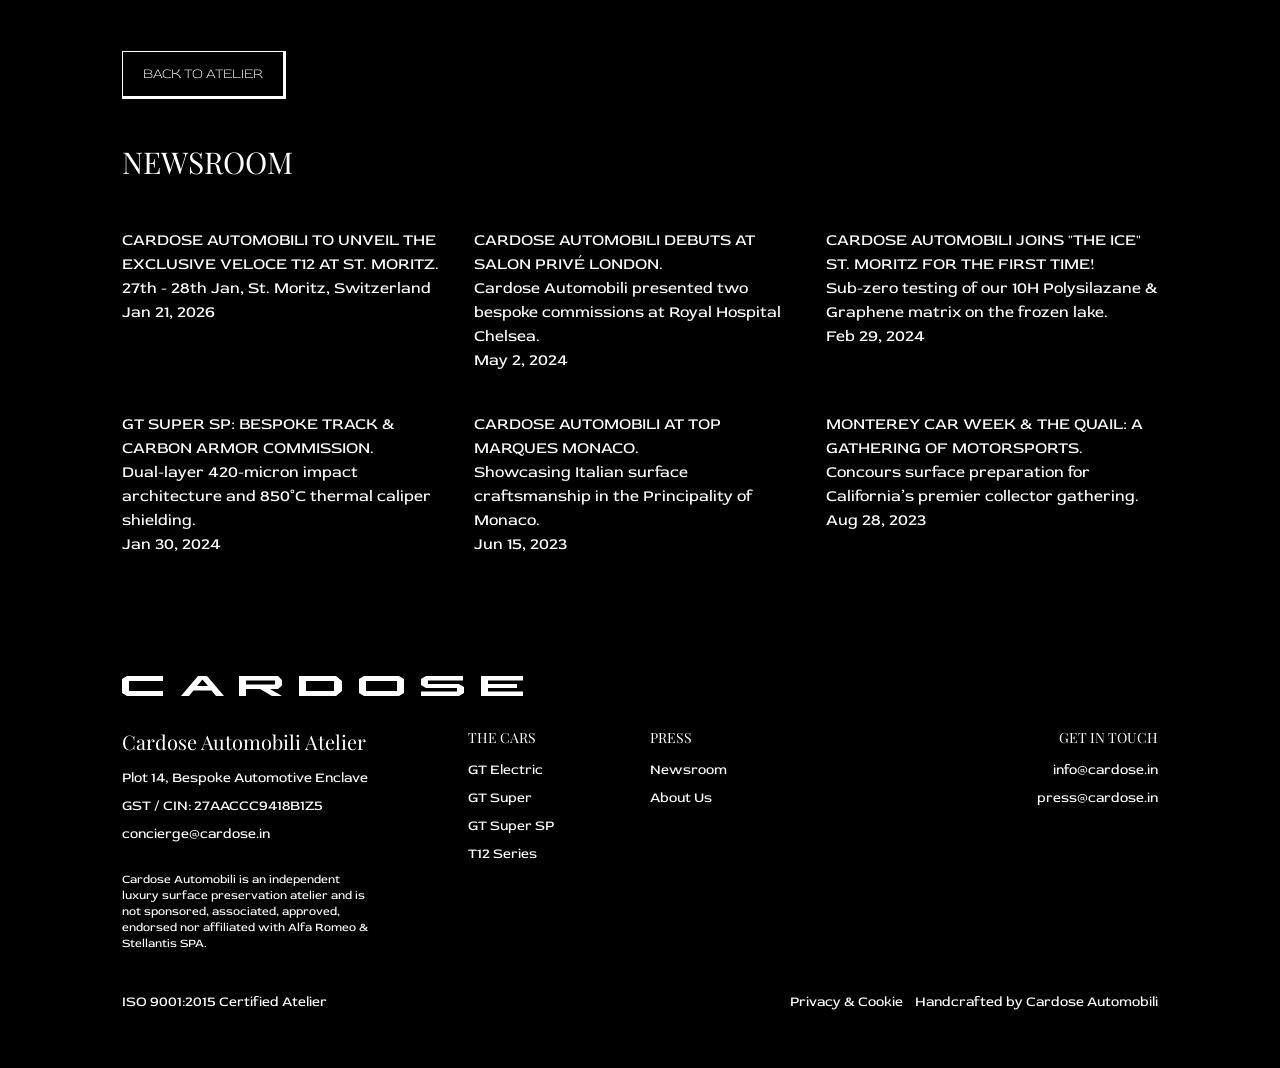
<file: newsroom.html>
<!DOCTYPE html>
<html lang="en">
<head>
  <meta charset="utf-8">
  <meta name="viewport" content="width=device-width, initial-scale=1">
  <title>Newsroom — Cardose Automobili</title>
  <meta name="description" content="Latest commissions, bespoke editions, and press releases from Cardose Automobili Atelier.">
  <link rel="stylesheet" href="styles.css">
</head>
<body>

  <!-- Header (Exact Totem Automobili structure) -->
  <header class="site-header">
    <div class="center">
      <a href="index.html" class="logo clickable" aria-label="Cardose Automobili">
        <svg viewBox="0 0 805 40" xmlns="http://www.w3.org/2000/svg" class="fill-current">
          <path d="M0 6 L10 0 L82 0 L82 10 L14 10 L14 30 L82 30 L82 40 L10 40 L0 34 Z"/>
          <path d="M118 40 L152 0 L170 0 L204 40 L188 40 L179 29 L143 29 L134 40 Z M150 20 L172 20 L161 7 Z"/>
          <path d="M234 0 L312 0 L320 8 L320 19 L312 26 L296 26 L320 40 L300 40 L276 26 L248 26 L248 40 L234 40 Z M248 9 L248 17 L306 17 L306 9 Z"/>
          <path d="M354 0 L428 0 L440 10 L440 30 L428 40 L354 40 Z M368 10 L368 30 L424 30 L424 10 Z"/>
          <path d="M474 6 L484 0 L554 0 L564 6 L564 34 L554 40 L484 40 L474 34 Z M488 10 L488 30 L550 30 L550 10 Z"/>
          <path d="M598 6 L608 0 L682 0 L682 9 L612 9 L612 16 L674 16 L684 22 L684 34 L674 40 L598 40 L598 31 L670 31 L670 24 L608 24 L598 18 Z"/>
          <path d="M718 0 L802 0 L802 9 L732 9 L732 16 L790 16 L790 24 L732 24 L732 31 L802 31 L802 40 L718 40 Z"/>
        </svg>
      </a>
      <div class="spacer"></div>
      <div class="actions">
        <a href="index.html" class="button clickable primary no-background">Back to Atelier</a>
      </div>
    </div>
  </header>

  <!-- Newsroom Main Grid -->
  <main>
    <div class="center">
      <h1 class="newsroom-heading">Newsroom</h1>
      <div class="articles" id="standaloneArticlesGrid"></div>
    </div>
  </main>

  <!-- Full-Screen Article Reader Overlay -->
  <div class="full-screen-overlay" id="overlay-article" aria-hidden="true">
    <div class="background" data-close-overlay></div>
    <div class="content">
      <div class="header">
        <div class="center">
          <div class="action-bar-ct">
            <div class="action-bar">
              <div class="close-button clickable" data-close-overlay>
                <svg xmlns="http://www.w3.org/2000/svg" fill="none" viewBox="0 0 24 24" class="fill-current"><path d="M16.95 8.464a1 1 0 1 0-1.414-1.414L12 10.586 8.465 7.05A1 1 0 0 0 7.05 8.464L10.586 12 7.05 15.536a1 1 0 1 0 1.415 1.414L12 13.414l3.536 3.536a1 1 0 1 0 1.414-1.414L13.414 12z" clip-rule="evenodd"></path></svg>
              </div>
              <div class="button clickable primary" data-close-overlay>All Articles</div>
            </div>
          </div>
        </div>
      </div>

      <div class="scroll-content">
        <div class="article-reader">
          <div class="cover" id="articleReaderCover"></div>
          <div class="center compact">
            <h1 id="articleReaderTitle"></h1>
            <h2 id="articleReaderSubtitle"></h2>
            <div class="text" id="articleReaderContent"></div>
            <div class="article-gallery" id="articleReaderGallery"></div>
          </div>
        </div>
      </div>
    </div>
  </div>

  <!-- Footer -->
  <footer class="site-footer">
    <div class="center">
      <svg xmlns="http://www.w3.org/2000/svg" viewBox="0 0 805 40" class="fill-current logo">
        <path d="M0 6 L10 0 L82 0 L82 10 L14 10 L14 30 L82 30 L82 40 L10 40 L0 34 Z"/>
        <path d="M118 40 L152 0 L170 0 L204 40 L188 40 L179 29 L143 29 L134 40 Z M150 20 L172 20 L161 7 Z"/>
        <path d="M234 0 L312 0 L320 8 L320 19 L312 26 L296 26 L320 40 L300 40 L276 26 L248 26 L248 40 L234 40 Z M248 9 L248 17 L306 17 L306 9 Z"/>
        <path d="M354 0 L428 0 L440 10 L440 30 L428 40 L354 40 Z M368 10 L368 30 L424 30 L424 10 Z"/>
        <path d="M474 6 L484 0 L554 0 L564 6 L564 34 L554 40 L484 40 L474 34 Z M488 10 L488 30 L550 30 L550 10 Z"/>
        <path d="M598 6 L608 0 L682 0 L682 9 L612 9 L612 16 L674 16 L684 22 L684 34 L674 40 L598 40 L598 31 L670 31 L670 24 L608 24 L598 18 Z"/>
        <path d="M718 0 L802 0 L802 9 L732 9 L732 16 L790 16 L790 24 L732 24 L732 31 L802 31 L802 40 L718 40 Z"/>
      </svg>

      <div class="cols-ct">
        <div class="col">
          <h3>Cardose Automobili Atelier</h3>
          <p>Plot 14, Bespoke Automotive Enclave</p>
          <p>GST / CIN: 27AACCC9418B1Z5</p>
          <p><a href="mailto:concierge@cardose.in" class="clickable">concierge@cardose.in</a></p>
          <p class="disclaimer">Cardose Automobili is an independent luxury surface preservation atelier and is not sponsored, associated, approved, endorsed nor affiliated with Alfa Romeo &amp; Stellantis SPA.</p>
        </div>

        <div class="col">
          <h4>The cars</h4>
          <ul>
            <li><a href="index.html#gt-electric" class="clickable">GT Electric</a></li>
            <li><a href="index.html#gt-super" class="clickable">GT Super</a></li>
            <li><a href="index.html#gt-modificata" class="clickable">GT Super SP</a></li>
            <li><a href="index.html#t12" class="clickable">T12 Series</a></li>
          </ul>
        </div>

        <div class="col">
          <h4>Press</h4>
          <p><a href="newsroom.html" class="clickable">Newsroom</a></p>
          <p><a href="index.html#about" class="clickable">About Us</a></p>
        </div>

        <div class="col">
          <h4>Get in touch</h4>
          <p><a href="mailto:info@cardose.in" class="clickable">info@cardose.in</a></p>
          <p><a href="mailto:press@cardose.in" class="clickable">press@cardose.in</a></p>
        </div>
      </div>

      <div class="bottom-bar">
        <div class="left">
          <p>ISO 9001:2015 Certified Atelier</p>
        </div>
        <div class="right">
          <p><a href="privacy.html" class="clickable">Privacy &amp; Cookie</a></p>
          <p>Handcrafted by Cardose Automobili</p>
        </div>
      </div>
    </div>
  </footer>

  <script src="script.js"></script>
</body>
</html>
</file>
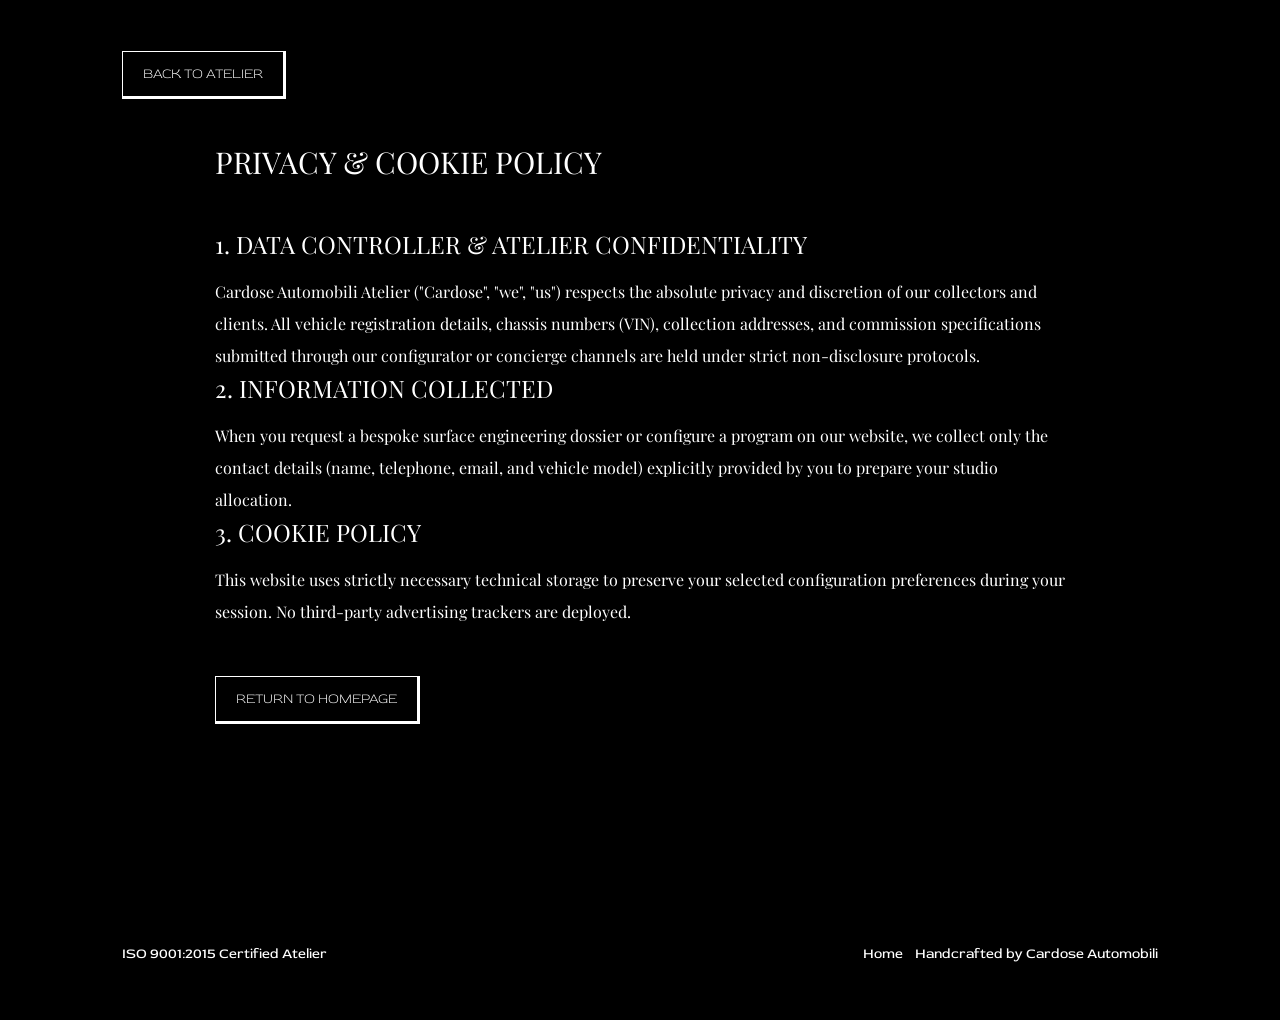
<file: privacy.html>
<!DOCTYPE html>
<html lang="en">
<head>
  <meta charset="utf-8">
  <meta name="viewport" content="width=device-width, initial-scale=1">
  <title>Privacy &amp; Cookie Policy — Cardose Automobili</title>
  <link rel="stylesheet" href="styles.css">
</head>
<body>

  <header class="site-header">
    <div class="center">
      <a href="index.html" class="logo clickable" aria-label="Cardose Automobili">
        <svg viewBox="0 0 805 40" xmlns="http://www.w3.org/2000/svg" class="fill-current">
          <path d="M0 6 L10 0 L82 0 L82 10 L14 10 L14 30 L82 30 L82 40 L10 40 L0 34 Z"/>
          <path d="M118 40 L152 0 L170 0 L204 40 L188 40 L179 29 L143 29 L134 40 Z M150 20 L172 20 L161 7 Z"/>
          <path d="M234 0 L312 0 L320 8 L320 19 L312 26 L296 26 L320 40 L300 40 L276 26 L248 26 L248 40 L234 40 Z M248 9 L248 17 L306 17 L306 9 Z"/>
          <path d="M354 0 L428 0 L440 10 L440 30 L428 40 L354 40 Z M368 10 L368 30 L424 30 L424 10 Z"/>
          <path d="M474 6 L484 0 L554 0 L564 6 L564 34 L554 40 L484 40 L474 34 Z M488 10 L488 30 L550 30 L550 10 Z"/>
          <path d="M598 6 L608 0 L682 0 L682 9 L612 9 L612 16 L674 16 L684 22 L684 34 L674 40 L598 40 L598 31 L670 31 L670 24 L608 24 L598 18 Z"/>
          <path d="M718 0 L802 0 L802 9 L732 9 L732 16 L790 16 L790 24 L732 24 L732 31 L802 31 L802 40 L718 40 Z"/>
        </svg>
      </a>
      <div class="spacer"></div>
      <div class="actions">
        <a href="index.html" class="button clickable primary no-background">Back to Atelier</a>
      </div>
    </div>
  </header>

  <main>
    <div class="center compact" style="padding-bottom: 6rem;">
      <h1 class="newsroom-heading">Privacy &amp; Cookie Policy</h1>
      <section class="overlay-section" style="padding-top: 0;">
        <h2>1. Data Controller &amp; Atelier Confidentiality</h2>
        <p>Cardose Automobili Atelier ("Cardose", "we", "us") respects the absolute privacy and discretion of our collectors and clients. All vehicle registration details, chassis numbers (VIN), collection addresses, and commission specifications submitted through our configurator or concierge channels are held under strict non-disclosure protocols.</p>
        <h2>2. Information Collected</h2>
        <p>When you request a bespoke surface engineering dossier or configure a program on our website, we collect only the contact details (name, telephone, email, and vehicle model) explicitly provided by you to prepare your studio allocation.</p>
        <h2>3. Cookie Policy</h2>
        <p>This website uses strictly necessary technical storage to preserve your selected configuration preferences during your session. No third-party advertising trackers are deployed.</p>
        <div class="buttons-ct">
          <a href="index.html" class="button clickable primary">Return to Homepage</a>
        </div>
      </section>
    </div>
  </main>

  <footer class="site-footer">
    <div class="center">
      <div class="bottom-bar">
        <div class="left">
          <p>ISO 9001:2015 Certified Atelier</p>
        </div>
        <div class="right">
          <p><a href="index.html" class="clickable">Home</a></p>
          <p>Handcrafted by Cardose Automobili</p>
        </div>
      </div>
    </div>
  </footer>

</body>
</html>
</file>
<file: styles.css>
/* ==========================================================================
   CARDOSE AUTOMOBILI — EXACT 1:1 TOTEM AUTOMOBILI DESKTOP & MOBILE CSS
   Includes exact @media only screen and (max-width: 980px) & (orientation: portrait)
   ========================================================================== */

@import url('https://fonts.googleapis.com/css2?family=Playfair+Display:ital,wght@0,300;0,400;0,500;0,600;0,700;1,400;1,600&family=Red+Rose:wght@300;400;500;600;700&display=swap');

*, :before, :after {
  box-sizing: border-box;
  border: 0 solid #e5e7eb;
}

html {
  font-family: 'Red Rose', sans-serif;
  font-size: 16px;
  line-height: 1.5;
  -webkit-text-size-adjust: 100%;
  -moz-osx-font-smoothing: grayscale;
  -webkit-font-smoothing: antialiased;
  -webkit-tap-highlight-color: transparent;
  background-color: #000000;
  color: #ffffff;
  overscroll-behavior: none;
  scroll-behavior: smooth;
}

body {
  margin: 0;
  line-height: inherit;
  background-color: #000000;
  color: #ffffff;
  overscroll-behavior: none;
  scroll-behavior: smooth;
  overflow-x: hidden;
}

body.lock-scroll {
  overflow: hidden;
}

h1, h2, h3, h4, h5, h6 {
  font-size: inherit;
  font-weight: inherit;
  margin: 0;
}

blockquote, dd, dl, figure, hr, p, pre {
  margin: 0;
}

menu, ol, ul {
  list-style: none;
  margin: 0;
  padding: 0;
}

a {
  color: inherit;
  text-decoration: inherit;
}

button, input, optgroup, select, textarea {
  color: inherit;
  font-family: inherit;
  font-size: 100%;
  font-weight: inherit;
  line-height: inherit;
  margin: 0;
  padding: 0;
  background-color: transparent;
}

svg {
  display: inline-block;
  vertical-align: middle;
}

img, video {
  display: block;
  max-width: 100%;
  height: auto;
  object-fit: cover;
  object-position: center;
}

.clickable {
  cursor: pointer;
  user-select: none;
  transition-duration: 0.2s;
  transition-property: opacity, background-color, transform;
  transition-timing-function: cubic-bezier(0.4, 0, 0.2, 1);
}

.clickable:active {
  opacity: 0.6 !important;
  transition-property: none;
}

/* ==========================================================================
   CONTAINERS (.center, .center.compact, .center.with-borders)
   ========================================================================== */
.center {
  margin: 0 auto;
  width: 970px;
}

.center.compact {
  width: 850px;
}

@media only screen and (max-width: 980px) {
  .center,
  .center.compact {
    margin-left: 1.25rem !important;
    margin-right: 1.25rem !important;
    width: auto !important;
    padding-left: 0 !important;
    padding-right: 0 !important;
  }
}

@media only screen and (min-width: 1200px) {
  .center:not(.compact) {
    padding-left: 2rem;
    padding-right: 2rem;
    width: 1100px;
  }
  .center:not(.compact).with-borders {
    border-color: rgba(255, 255, 255, 0.1);
    border-left-width: 1px;
    border-right-width: 1px;
  }
}

@media only screen and (min-width: 1300px) {
  .center:not(.compact) {
    padding-left: 2rem;
    padding-right: 2rem;
    width: 1200px;
  }
}

@media only screen and (min-width: 1500px) {
  .center:not(.compact) {
    padding-left: 2rem;
    padding-right: 2rem;
    width: 1450px;
  }
}

@media only screen and (min-width: 1800px) {
  .center:not(.compact) {
    padding-left: 2rem;
    padding-right: 2rem;
    width: 1650px;
  }
}

/* ==========================================================================
   BUTTONS (.button.primary, .button.secondary)
   ========================================================================== */
.button {
  display: inline-block;
  font-size: 0.875rem;
  font-weight: 300;
  line-height: 1.25rem;
  padding: 0.75rem 1.25rem;
  position: relative;
  text-align: center;
  text-transform: uppercase;
  user-select: none;
  color: #ffffff;
  min-width: 50px;
}

.button .svg-ct {
  display: inline-block;
  height: 100%;
  margin-right: 0.5rem;
  vertical-align: top;
}

.button .svg-ct .inner {
  align-items: center;
  display: flex;
  height: 100%;
}

.button .svg-ct .inner > svg {
  height: 18px;
  width: 18px;
  fill: #ffffff;
}

.button.primary {
  border-width: 1px 0.19rem 0.19rem 1px;
  border-color: #ffffff;
  border-style: solid;
}

.button.primary:not(.no-background) {
  background-color: #000000;
}

.button.primary.no-background {
  background-color: transparent;
  transition: all 0.15s cubic-bezier(0.4, 0, 0.2, 1);
}

.button.primary.no-background:hover {
  background-color: rgba(0, 0, 0, 0.15);
}

.button.secondary {
  background-color: #ffffff;
  color: #000000;
  border-width: 1px 0.19rem 0.19rem 1px;
  border-color: #ffffff;
  border-style: solid;
}

.button.secondary .svg-ct .inner > svg {
  fill: #000000;
}

/* ==========================================================================
   HEADER (EXACT TOTEM HEADER DESKTOP & MOBILE)
   ========================================================================== */
header.site-header {
  left: 0;
  pointer-events: none;
  position: fixed;
  top: 0;
  width: 100%;
  z-index: 10;
}

header.site-header .content {
  align-items: center;
  display: flex;
  height: 10rem;
  justify-content: space-between;
}

header.site-header .content .logo-ct {
  opacity: 1;
  transition: opacity 0.3s cubic-bezier(0.4, 0, 0.2, 1);
}

header.site-header .content .logo-ct .logo {
  height: 1.25rem;
  width: auto;
  pointer-events: auto;
  fill: currentColor;
  color: #ffffff;
}

header.site-header .content .button {
  pointer-events: auto;
}

@media only screen and (max-width: 980px) {
  header.site-header .content {
    height: 5rem;
  }
  header.site-header .content .logo-ct .logo {
    height: 1.15rem;
    max-width: 72vw;
  }
  header.site-header:not(.keep-mobile-btn) .content .button {
    display: none;
  }
}

/* ==========================================================================
   RIGHT-SIDE FIXED VERTICAL NAVIGATION (DESKTOP & MOBILE BARS)
   ========================================================================== */
nav.side-nav {
  align-items: flex-end;
  font-size: 0.875rem;
  height: 300px;
  line-height: 1.25rem;
  pointer-events: none;
  position: fixed;
  right: 2.5rem;
  top: 0;
  width: 200px;
  color: #ffffff;
  transform: translateY(calc(50vh - 75px));
  z-index: 15;
}

nav.side-nav .section {
  align-items: center;
  display: flex;
  gap: 0.5rem;
  justify-content: flex-end;
  padding-bottom: 0.25rem;
  padding-top: 0.25rem;
  pointer-events: auto;
}

nav.side-nav .section p {
  opacity: 0;
  text-transform: uppercase;
  transition: opacity 0.2s cubic-bezier(0.4, 0, 0.2, 1);
  white-space: nowrap;
}

nav.side-nav .section .line {
  height: 0.125rem;
  width: 1.25rem;
  background-color: #ffffff;
  transition: width 0.2s ease;
}

nav.side-nav .section:hover p {
  opacity: 1;
}

nav.side-nav .section:hover .line {
  width: 1.75rem;
}

nav.side-nav .section.current p {
  opacity: 1 !important;
}

nav.side-nav .section.current .line {
  width: 2.25rem !important;
}

@media only screen and (max-width: 980px) {
  nav.side-nav {
    right: 1.25rem;
    width: 80px;
  }
  nav.side-nav .section {
    gap: 1rem;
  }
  nav.side-nav .section p {
    display: none !important;
  }
  nav.side-nav .section .line {
    margin-bottom: 0.25rem;
    margin-top: 0.25rem;
  }
  nav.side-nav .section:hover p {
    opacity: 0;
  }
  nav.side-nav .section:hover .line {
    width: 1.25rem;
  }
}

/* ==========================================================================
   HOMEPAGE 100VH FULL-SCREEN SECTIONS (DESKTOP & PORTRAIT MOBILE)
   ========================================================================== */
section.hero-section .inner {
  height: 100vh;
  height: 100dvh;
  position: relative;
}

section.hero-section .inner .video-ct,
section.hero-section .inner .video-ct img,
section.hero-section .inner .video-ct video {
  left: 0;
  top: 0;
  height: 100%;
  width: 100%;
  position: absolute;
  inset: 0;
  object-fit: cover;
  object-position: center;
}

section.hero-section .inner .video-ct .landscape-image {
  display: block;
}

section.hero-section .inner .video-ct .portrait-image {
  display: none;
}

@media (orientation: portrait) {
  section.hero-section .inner .video-ct .landscape-image {
    display: none !important;
  }
  section.hero-section .inner .video-ct .portrait-image {
    display: block !important;
  }
}

section.hero-section .inner .video-ct .overlay {
  left: 0;
  position: absolute;
  top: 0;
  width: 100%;
  height: 100%;
  background-color: #000000;
  opacity: 0.3;
}

section.hero-section .inner .content {
  height: 100%;
  position: relative;
  color: #ffffff;
  transition: transform 0.3s cubic-bezier(0.4, 0, 0.2, 1);
}

section.hero-section.zoom-out .inner .content {
  transform: scale(0.95);
}

section.hero-section .inner .content .content-ct {
  height: 100%;
  position: relative;
}

section.hero-section .inner .content .content-ct .main {
  bottom: 3rem;
  display: flex;
  position: absolute;
  vertical-align: bottom;
  width: 100%;
}

section.hero-section .inner .content .content-ct .main .announcement {
  max-width: 450px;
}

section.hero-section .inner .content .content-ct .main .announcement .icon {
  height: 3rem;
  width: auto;
  margin-bottom: 1.5rem;
  fill: currentColor;
  color: #ffffff;
  display: block;
}

section.hero-section .inner .content .content-ct .main .announcement h3 {
  font-family: 'Playfair Display', serif;
  font-size: 1rem;
  line-height: 1.5rem;
  text-transform: uppercase;
}

section.hero-section .inner .content .content-ct .main .announcement h2 {
  font-family: 'Playfair Display', serif;
  font-size: 1.875rem;
  line-height: 2.25rem;
  text-transform: uppercase;
}

section.hero-section .inner .content .content-ct .main .announcement .line {
  height: 0.125rem;
  margin-bottom: 1.5rem;
  margin-top: 1.5rem;
  width: 24rem;
  max-width: 100%;
  background-color: #ffffff;
}

section.hero-section .inner .content .content-ct .main .highlights {
  justify-content: flex-end;
}

@media only screen and (min-width: 1200px) {
  section.hero-section .inner .content .content-ct .main {
    left: 2rem;
    right: 2rem;
    width: auto;
  }
}

@media only screen and (max-width: 980px) {
  section.hero-section .inner .content .content-ct .main {
    bottom: 4rem;
    width: auto;
    left: 0;
    right: 0;
  }
  section.hero-section .inner .content .content-ct .main .announcement {
    padding-right: 4rem;
    max-width: 100%;
  }
  section.hero-section .inner .content .content-ct .main .announcement .icon {
    height: 2rem;
    margin-bottom: 1rem;
  }
  section.hero-section .inner .content .content-ct .main .announcement h2 {
    font-size: 1.5rem;
    line-height: 2rem;
  }
  section.hero-section .inner .content .content-ct .main .announcement .line {
    width: 16rem;
    max-width: 100%;
  }
  section.hero-section .inner .content .content-ct .main .highlights {
    display: none !important;
  }
}

/* ==========================================================================
   HIGHLIGHTS COMPONENT (.highlights)
   ========================================================================== */
.highlights {
  align-items: flex-end;
  display: flex;
  flex-grow: 1;
  gap: 2rem;
}

.highlights .highlight {
  border-left-width: 2px;
  border-color: #ffffff;
  padding-left: 0.75rem;
}

.highlights .highlight:first-child {
  border-left-width: 0;
  padding-left: 0;
}

.highlights .highlight h4 {
  font-size: 1.25rem;
  line-height: 1.75rem;
  margin-bottom: 0.25rem;
  text-transform: uppercase;
}

.highlights .highlight p {
  font-family: 'Red Rose', sans-serif !important;
  font-size: 0.875rem !important;
  line-height: 1.25rem !important;
  margin-top: 0 !important;
  text-transform: uppercase;
}

@media only screen and (max-width: 980px) {
  .highlights {
    align-items: flex-start;
    flex-direction: column;
    gap: 0.75rem;
  }
  .highlights .highlight:first-child {
    border-left-width: 2px;
    padding-left: 0.75rem;
  }
}

/* ==========================================================================
   FULL-SCREEN SLIDE-UP OVERLAYS (.full-screen-overlay)
   ========================================================================== */
.full-screen-overlay {
  height: 100%;
  left: 0;
  overflow: hidden;
  pointer-events: none;
  position: fixed;
  top: 0;
  width: 100%;
  z-index: 50;
}

.full-screen-overlay > .background {
  background-color: rgba(0, 0, 0, 0.5);
  height: 100%;
  position: absolute;
  width: 100%;
  opacity: 0;
  transition: opacity 0.3s cubic-bezier(0.4, 0, 0.2, 1);
}

.full-screen-overlay > .content {
  background-color: #000000;
  height: 100%;
  position: absolute;
  top: 0;
  width: 100%;
  transform: translateY(100%);
  transition: transform 0.3s cubic-bezier(0.4, 0, 0.2, 1);
}

.full-screen-overlay > .content .header {
  position: relative;
  z-index: 10;
}

.full-screen-overlay > .content .scroll-content {
  height: 100%;
  overflow-y: auto;
  overscroll-behavior: contain;
  position: absolute;
  top: 0;
  width: 100%;
  -webkit-overflow-scrolling: touch;
}

.full-screen-overlay.open {
  pointer-events: auto;
}

.full-screen-overlay.open > .background {
  opacity: 1;
}

.full-screen-overlay.open > .content {
  transform: translateY(0px);
}

/* Action Bar inside Overlays */
.action-bar-ct .action-bar {
  align-items: center;
  display: flex;
  justify-content: space-between;
  margin-bottom: 2.5rem;
  margin-top: 1.5rem;
}

.close-button {
  align-items: center;
  border-radius: 9999px;
  display: flex;
  height: 2rem;
  justify-content: center;
  width: 2rem;
  background-color: #313131;
}

.close-button svg {
  height: 1.5rem;
  width: 1.5rem;
  fill: currentColor;
  color: #ffffff;
}

/* Staggered reveal inside overlays */
.reveal-item {
  opacity: 0;
  transform: translateY(25px);
  transition: opacity 0.5s ease, transform 0.5s ease;
}

.full-screen-overlay.open .reveal-item.visible {
  opacity: 1;
  transform: translateY(0);
}

/* ==========================================================================
   OVERLAY 0: CONFIGURE NOW OVERLAY ("WHICH MODEL ARE YOU INTERESTED IN?")
   ========================================================================== */
.configure-overlay .main-title {
  font-family: 'Playfair Display', serif;
  font-size: 1.5rem;
  line-height: 2rem;
  margin-bottom: 2.5rem;
  margin-top: 4rem;
  text-transform: uppercase;
}

.configure-overlay .cars {
  display: flex;
  flex-direction: column;
  gap: 2.5rem;
  margin-bottom: 6rem;
}

.configure-overlay .cars .car {
  align-items: center;
  display: flex;
  gap: 2rem;
}

.configure-overlay .cars .car .image {
  height: 13rem;
  width: 20rem;
  flex-shrink: 0;
  background-color: #222222;
  background-position: 50%;
  background-size: cover;
}

.configure-overlay .cars .car .image img {
  height: 100%;
  object-position: center;
  width: 100%;
}

.configure-overlay .cars .car .details {
  align-items: flex-start;
  display: flex;
  flex-direction: column;
  height: 100%;
  justify-content: center;
}

.configure-overlay .cars .car .details .icon {
  height: 2.5rem;
  width: auto;
  margin-bottom: 1rem;
  fill: currentColor;
}

.configure-overlay .cars .car .details h3 {
  font-family: 'Playfair Display', serif;
  font-size: 0.75rem;
  line-height: 1rem;
  text-transform: uppercase;
}

.configure-overlay .cars .car .details h2 {
  font-family: 'Playfair Display', serif;
  font-size: 1.125rem;
  line-height: 1.75rem;
  margin-bottom: 1rem;
  text-transform: uppercase;
}

@media only screen and (max-width: 980px) {
  .configure-overlay .main-title {
    margin-top: 6rem;
  }
  .configure-overlay .cars .car {
    align-items: flex-start;
    flex-direction: column;
    gap: 0.75rem;
  }
  .configure-overlay .cars .car .image {
    height: 54vw;
    width: 100%;
  }
}

/* ==========================================================================
   OVERLAY SECTIONS (VISION, T12, GT ELECTRIC, GT SUPER, GT SP, ABOUT)
   ========================================================================== */
.overlay-section {
  padding-bottom: 3rem;
  padding-top: 6rem;
  color: #ffffff;
}

.overlay-section h2 {
  font-family: 'Playfair Display', serif;
  font-size: 1.5rem;
  line-height: 2rem;
  margin-bottom: 0.75rem;
  text-transform: uppercase;
}

.overlay-section p {
  font-family: 'Playfair Display', serif;
  font-size: 1rem;
  line-height: 2;
  margin-top: 1rem;
}

/* Vision specific */
.overlay-section .vision-intro {
  margin-bottom: 4rem;
}

.overlay-section .vision-intro img {
  height: 25rem;
  margin-bottom: 0.75rem;
  min-width: 0;
  width: 100%;
  background-color: #222222;
  object-fit: cover;
}

.overlay-section .signature {
  display: flex;
  gap: 1.25rem;
  margin-bottom: 4rem;
}

.overlay-section .signature .image {
  flex-shrink: 0;
}

.overlay-section .signature .image img {
  height: 48rem;
  width: 22rem;
  background-color: #222222;
  object-fit: cover;
}

.overlay-section .signature .text {
  display: flex;
  flex-direction: column;
  flex-grow: 1;
  justify-content: center;
}

.overlay-section .design {
  margin-bottom: 4rem;
}

.overlay-section .design .video video {
  height: 30rem;
  margin-bottom: 0.75rem;
  width: 100%;
  background-color: #222222;
  object-fit: cover;
}

/* Model Intro & Battery Pack Split */
.overlay-section .intro,
.overlay-section .battery-pack {
  display: flex;
  gap: 1.25rem;
  margin-bottom: 4rem;
}

.overlay-section .intro .image,
.overlay-section .battery-pack .image {
  flex-shrink: 0;
}

.overlay-section .intro .image img,
.overlay-section .battery-pack .image img {
  height: 28rem;
  width: 25rem;
  background-color: #222222;
  object-fit: cover;
}

.overlay-section .intro .image img.extended-height {
  height: 45rem;
}

.overlay-section .battery-pack .image img {
  height: 37rem;
}

.overlay-section .intro .text,
.overlay-section .battery-pack .text {
  display: flex;
  flex-direction: column;
  flex-grow: 1;
  justify-content: center;
}

/* Wide Section (T12) */
.overlay-section .wide-section {
  margin-bottom: 4rem;
}

.overlay-section .wide-section img {
  height: auto;
  margin-bottom: 1.5rem;
  width: 100%;
  background-color: #222222;
  object-fit: cover;
}

/* 3-Image Bento Grid (.image-grid) — Exact Totem Desktop & Mobile */
.overlay-section .design-meets-performance,
.overlay-section .reshaping-icon,
.overlay-section .hello-gloria {
  margin-bottom: 4rem;
}

.overlay-section .image-grid {
  display: flex;
  gap: 1rem;
  height: 30rem;
  margin-bottom: 1rem;
}

.overlay-section .image-grid .col {
  display: flex;
  flex-direction: column;
  flex-grow: 1;
  gap: 1rem;
  height: 100%;
}

.overlay-section .image-grid .col img {
  height: 100%;
  width: 100%;
  min-height: 0;
  background-color: #222222;
  object-fit: cover;
}

.overlay-section .image-grid .col:first-child {
  flex-shrink: 0;
  width: 30rem;
}

/* About Overlay Specific */
.overlay-section .about-intro {
  display: flex;
  gap: 1.25rem;
  margin-bottom: 4rem;
}

.overlay-section .about-intro .image {
  flex-shrink: 0;
}

.overlay-section .about-intro .image img {
  height: 40rem;
  width: 23rem;
  background-color: #222222;
  object-fit: cover;
}

.overlay-section .about-intro .text {
  display: flex;
  flex-direction: column;
  flex-grow: 1;
  justify-content: center;
}

.overlay-section .values {
  margin-bottom: 4rem;
}

.overlay-section .values .values-grid {
  display: flex;
  gap: 1.25rem;
  margin-bottom: 1rem;
}

.overlay-section .values .values-grid img {
  flex: 1 1 0%;
  height: 32rem;
  min-width: 0;
  background-color: #222222;
  object-fit: cover;
}

.overlay-section .partners {
  margin-bottom: 4rem;
}

.overlay-section .partners .list {
  display: grid;
  gap: 0.75rem;
  grid-template-columns: repeat(3, minmax(0, 1fr));
}

.overlay-section .partners .list .partner {
  align-items: center;
  background-color: rgba(255, 255, 255, 0.05);
  display: flex;
  height: 8rem;
  justify-content: center;
}

.overlay-section .partners .list .partner img {
  max-height: 39px;
  max-width: 95px;
  object-fit: contain;
}

.overlay-section .highlights-ct {
  margin-bottom: 2rem;
  margin-top: 2rem;
}

.overlay-section .buttons-ct {
  display: flex;
  gap: 1rem;
  margin-top: 3rem;
}

/* Mobile Breakpoint for Overlay Sections (@media max-width: 980px) */
@media only screen and (max-width: 980px) {
  .overlay-section .vision-intro img {
    height: 55vw;
    width: 100%;
  }
  .overlay-section .signature {
    flex-direction: column;
  }
  .overlay-section .signature .image img {
    height: 110vw;
    width: 100%;
  }
  .overlay-section .design .video video {
    height: 60vw;
  }
  .overlay-section .intro,
  .overlay-section .battery-pack,
  .overlay-section .about-intro {
    flex-direction: column;
  }
  .overlay-section .intro .image img,
  .overlay-section .intro .image img.extended-height,
  .overlay-section .battery-pack .image img {
    height: 95vw;
    width: 100%;
  }
  .overlay-section .about-intro .image img {
    height: 110vw;
    width: 100%;
  }
  .overlay-section .image-grid {
    height: 20rem;
  }
  .overlay-section .image-grid .col:first-child {
    width: 60vw;
  }
  .overlay-section .values .values-grid img {
    height: 15rem;
  }
  .overlay-section .partners .list {
    grid-template-columns: repeat(2, minmax(0, 1fr));
  }
  .overlay-section .partners .list .partner img {
    height: 2.5rem;
    max-width: 80px;
  }
  .overlay-section .buttons-ct {
    flex-direction: column;
  }
  .overlay-section .buttons-ct .button {
    width: 100%;
    display: block;
  }
}

/* ==========================================================================
   FULL-BLEED HORIZONTAL GALLERY SLIDER (.gallery) — EXACT TOTEM
   ========================================================================== */
.gallery {
  height: 52vw;
  margin-bottom: 4rem;
  overflow: hidden;
  position: relative;
}

.gallery .images-ct {
  height: 100%;
  overflow: visible;
  transition: transform 0.3s cubic-bezier(0.4, 0, 0.2, 1);
  white-space: nowrap;
  width: 100%;
  font-size: 0;
}

.gallery .images-ct img {
  display: inline-block;
  height: 100%;
  width: 100%;
  background-color: #222222;
  object-fit: cover;
  vertical-align: top;
}

.gallery .controls {
  bottom: 2.5rem;
  display: flex;
  left: 2.5rem;
  position: absolute;
  right: 2.5rem;
}

.gallery .controls .col {
  flex-grow: 1;
  align-items: center;
}

.gallery .controls .col:last-child {
  display: flex;
  justify-content: flex-end;
}

.gallery .controls .col .control {
  background-color: rgba(49, 49, 49, 0.4);
  border-radius: 9999px;
  display: flex;
  height: 4rem;
  width: 4rem;
  align-items: center;
  justify-content: center;
  user-select: none;
  transition: opacity 0.15s cubic-bezier(0.4, 0, 0.2, 1);
}

.gallery .controls .col .control svg {
  height: 1.5rem;
  width: 1.5rem;
  fill: currentColor;
  color: #ffffff;
}

.gallery .controls .col .control.disabled {
  opacity: 0;
  pointer-events: none;
}

@media only screen and (max-width: 980px) {
  .gallery {
    height: 60vw;
  }
  .gallery .controls {
    bottom: 0.75rem;
    left: 0.75rem;
    right: 0.75rem;
  }
  .gallery .controls .col .control {
    height: 2.5rem;
    width: 2.5rem;
  }
  .gallery .controls .col .control svg {
    height: 1rem;
    width: 1rem;
  }
}

/* ==========================================================================
   TECHNICAL SPECIFICATION ACCORDIONS (.accordion) — EXACT TOTEM
   ========================================================================== */
.accordion {
  border-top: 1px solid #ffffff;
  position: relative;
  padding-bottom: 1rem;
  padding-top: 1rem;
  transition: all 0.15s cubic-bezier(0.4, 0, 0.2, 1);
}

.accordion .title-ct {
  cursor: pointer;
  display: flex;
  font-family: 'Playfair Display', serif;
  font-size: 1.25rem;
  line-height: 1.75rem;
  color: #ffffff;
}

.accordion .title-ct .title {
  flex-grow: 1;
}

.accordion .title-ct .icon {
  align-items: center;
  display: flex;
  justify-content: center;
  transform: rotate(90deg);
  transition: transform 0.3s cubic-bezier(0.4, 0, 0.2, 1);
  width: 2.5rem;
}

.accordion .title-ct .icon svg {
  width: 0.5rem;
  height: auto;
  fill: #ffffff;
}

.accordion .content {
  max-height: 0;
  opacity: 0;
  overflow: hidden;
  transition: max-height 0.3s ease;
}

.accordion.open .title-ct .icon {
  transform: rotate(-90deg);
}

.accordion.open .content {
  display: block;
  max-height: 4000px;
  opacity: 1;
  padding-bottom: 1rem;
  padding-top: 1rem;
}

.accordion .detail {
  border-bottom: 1px solid #262626;
  font-family: 'Playfair Display', serif;
  padding-bottom: 1rem;
  padding-top: 1rem;
  color: #ffffff;
}

.accordion .detail .inner {
  display: flex;
  font-size: 1rem;
  gap: 1rem;
  line-height: 1.5rem;
}

.accordion .detail .inner h4 {
  flex-shrink: 0;
  width: 16rem;
}

.accordion .detail .inner p {
  font-weight: 600;
  margin-top: 0;
  line-height: 1.5rem;
}

@media only screen and (max-width: 980px) {
  .accordion .detail .inner {
    display: flex;
    flex-direction: column;
    gap: 0.25rem;
  }
  .accordion .detail .inner h4 {
    width: auto;
  }
}

/* ==========================================================================
   INTERACTIVE CONFIGURATOR & REQUEST INFO MODAL OVERLAY
   ========================================================================== */
.configurator-grid {
  display: grid;
  grid-template-columns: 1.15fr 1fr;
  gap: 2.5rem;
  margin-top: 1.5rem;
}

@media only screen and (max-width: 980px) {
  .configurator-grid {
    grid-template-columns: 1fr;
    gap: 1.5rem;
  }
}

.configurator-preview {
  background-color: #111111;
  border: 1px solid #262626;
  padding: 1.25rem;
}

.configurator-preview .preview-img {
  width: 100%;
  height: 20rem;
  background-color: #222222;
  background-position: center;
  background-size: cover;
  margin-bottom: 1rem;
}

@media only screen and (max-width: 980px) {
  .configurator-preview .preview-img {
    height: 54vw;
  }
}

.configurator-preview .preview-specs {
  display: grid;
  grid-template-columns: repeat(3, 1fr);
  gap: 0.75rem;
  border-top: 1px solid #262626;
  padding-top: 1rem;
}

@media only screen and (max-width: 600px) {
  .configurator-preview .preview-specs {
    grid-template-columns: 1fr;
  }
}

.configurator-preview .preview-specs div span {
  display: block;
  font-size: 0.7rem;
  text-transform: uppercase;
  color: rgba(255, 255, 255, 0.55);
}

.configurator-preview .preview-specs div strong {
  font-size: 0.9rem;
  text-transform: uppercase;
}

.inquiry-form .form-group {
  margin-bottom: 1rem;
}

.inquiry-form label {
  display: block;
  font-size: 0.75rem;
  text-transform: uppercase;
  letter-spacing: 0.06em;
  margin-bottom: 0.35rem;
  color: rgba(255, 255, 255, 0.85);
}

.inquiry-form input,
.inquiry-form select,
.inquiry-form textarea {
  width: 100%;
  background-color: #0d0d0d;
  border: 1px solid #333333;
  padding: 0.75rem 1rem;
  color: #ffffff;
  font-size: 0.9rem;
  outline: none;
}

.inquiry-form input:focus,
.inquiry-form select:focus,
.inquiry-form textarea:focus {
  border-color: #ffffff;
}

.inquiry-form .form-row {
  display: grid;
  grid-template-columns: 1fr 1fr;
  gap: 1rem;
}

@media only screen and (max-width: 980px) {
  .inquiry-form .form-row {
    grid-template-columns: 1fr;
  }
}

.option-pills {
  display: flex;
  flex-wrap: wrap;
  gap: 0.5rem;
}

.option-pill {
  border: 1px solid #333333;
  padding: 0.5rem 0.85rem;
  font-size: 0.75rem;
  text-transform: uppercase;
  cursor: pointer;
}

.option-pill.active {
  border-color: #ffffff;
  background-color: #ffffff;
  color: #000000;
}

/* ==========================================================================
   NEWSROOM & ARTICLE DETAIL (EXACT TOTEM DESKTOP & MOBILE)
   ========================================================================== */
.newsroom-heading {
  font-family: 'Playfair Display', serif;
  font-size: 1.875rem;
  line-height: 2.25rem;
  margin-bottom: 3rem;
  margin-top: 9rem;
  text-transform: uppercase;
  color: #ffffff;
}

.articles {
  column-gap: 1.25rem;
  display: grid;
  grid-template-columns: repeat(3, minmax(0, 1fr));
  row-gap: 2.5rem;
  margin-bottom: 4rem;
}

.articles .article {
  cursor: pointer;
  color: #ffffff;
  display: block;
}

.articles .article .image {
  margin-bottom: 0.5rem;
  background-color: #222222;
  background-position: 50%;
  background-size: cover;
  padding-top: 65%;
}

.articles .article h2 {
  font-family: 'Playfair Display', serif;
  font-size: 1.125rem;
  line-height: 1.75rem;
  margin-bottom: 0.5rem;
  text-transform: uppercase;
}

.articles .article p {
  font-size: 0.875rem;
  line-height: 1.25rem;
}

@media only screen and (max-width: 980px) {
  .newsroom-heading {
    margin-bottom: 1.5rem;
    margin-top: 6rem;
  }
  .articles {
    grid-template-columns: repeat(1, minmax(0, 1fr));
  }
}

.article-reader .cover {
  margin-bottom: 0.5rem;
  background-color: #222222;
  background-position: 50%;
  background-size: cover;
  padding-top: 65%;
}

.article-reader h1 {
  font-family: 'Playfair Display', serif;
  font-size: 1.875rem;
  line-height: 2.25rem;
  margin-top: 2.5rem;
  margin-bottom: 1.5rem;
  text-transform: uppercase;
}

.article-reader h2 {
  font-family: 'Playfair Display', serif;
  font-size: 1.125rem;
  line-height: 1.75rem;
  margin-top: -1rem;
  margin-bottom: 1.5rem;
  text-transform: uppercase;
}

.article-reader .text p {
  font-size: 1rem;
  line-height: 1.625;
  margin-bottom: 1.25rem;
}

.article-reader .article-gallery img {
  margin-bottom: 1.25rem;
  width: 100%;
  height: auto;
}

@media only screen and (max-width: 980px) {
  .article-reader h2 {
    font-size: 1rem;
    line-height: 1.5rem;
  }
}

/* ==========================================================================
   FOOTER (EXACT TOTEM FOOTER DESKTOP & MOBILE)
   ========================================================================== */
footer.site-footer {
  position: relative;
  z-index: 10;
  background-color: #000000;
  padding-bottom: 3.5rem;
  padding-top: 3.5rem;
  color: #ffffff;
}

footer.site-footer .logo {
  height: 1.25rem;
  width: auto;
  margin-bottom: 2rem;
  fill: currentColor;
}

footer.site-footer .cols-ct {
  display: flex;
  gap: 6rem;
  margin-bottom: 0.75rem;
}

footer.site-footer .cols-ct .col h3 {
  font-family: 'Playfair Display', serif;
  font-size: 1.25rem;
  line-height: 1.75rem;
  margin-bottom: 0.75rem;
}

footer.site-footer .cols-ct .col h4 {
  font-family: 'Playfair Display', serif;
  font-size: 0.875rem;
  line-height: 1.25rem;
  margin-bottom: 0.75rem;
  text-transform: uppercase;
}

footer.site-footer .cols-ct .col a,
footer.site-footer .cols-ct .col li,
footer.site-footer .cols-ct .col p {
  font-size: 0.875rem;
  line-height: 1.25rem;
}

footer.site-footer .cols-ct .col li,
footer.site-footer .cols-ct .col p {
  margin-bottom: 0.5rem;
}

footer.site-footer .cols-ct .col .disclaimer {
  margin-top: 1.75rem;
  font-size: 0.75rem !important;
  line-height: 1rem !important;
  max-width: 250px;
}

footer.site-footer .cols-ct .col .socials {
  display: flex;
  gap: 0.5rem;
  margin-top: 1.25rem;
}

footer.site-footer .cols-ct .col .socials .social {
  align-items: center;
  border: 1px solid #ffffff;
  display: flex;
  height: 2rem;
  justify-content: center;
  width: 2rem;
}

footer.site-footer .cols-ct .col .socials .social svg {
  height: 1.25rem;
  width: 1.25rem;
  fill: currentColor;
}

footer.site-footer .cols-ct .col:last-child {
  align-items: flex-end;
  display: flex;
  flex-direction: column;
  flex-grow: 1;
  width: 12rem;
}

footer.site-footer .bottom-bar {
  display: flex;
}

footer.site-footer .bottom-bar .left,
footer.site-footer .bottom-bar .right {
  flex: 1 1 0%;
}

footer.site-footer .bottom-bar .left p,
footer.site-footer .bottom-bar .right p {
  font-size: 0.875rem;
  line-height: 1.25rem;
  margin-top: 1.25rem;
}

footer.site-footer .bottom-bar .right {
  display: flex;
  gap: 0.75rem;
  justify-content: flex-end;
}

@media only screen and (max-width: 980px) {
  footer.site-footer .cols-ct {
    flex-direction: column;
    gap: 3rem;
  }
  footer.site-footer .cols-ct .col:last-child {
    align-items: flex-start;
    width: auto;
  }
  footer.site-footer .bottom-bar,
  footer.site-footer .bottom-bar .right {
    flex-direction: column;
  }
  footer.site-footer .bottom-bar .right {
    align-items: flex-start;
    gap: 0;
  }
}
</file>
